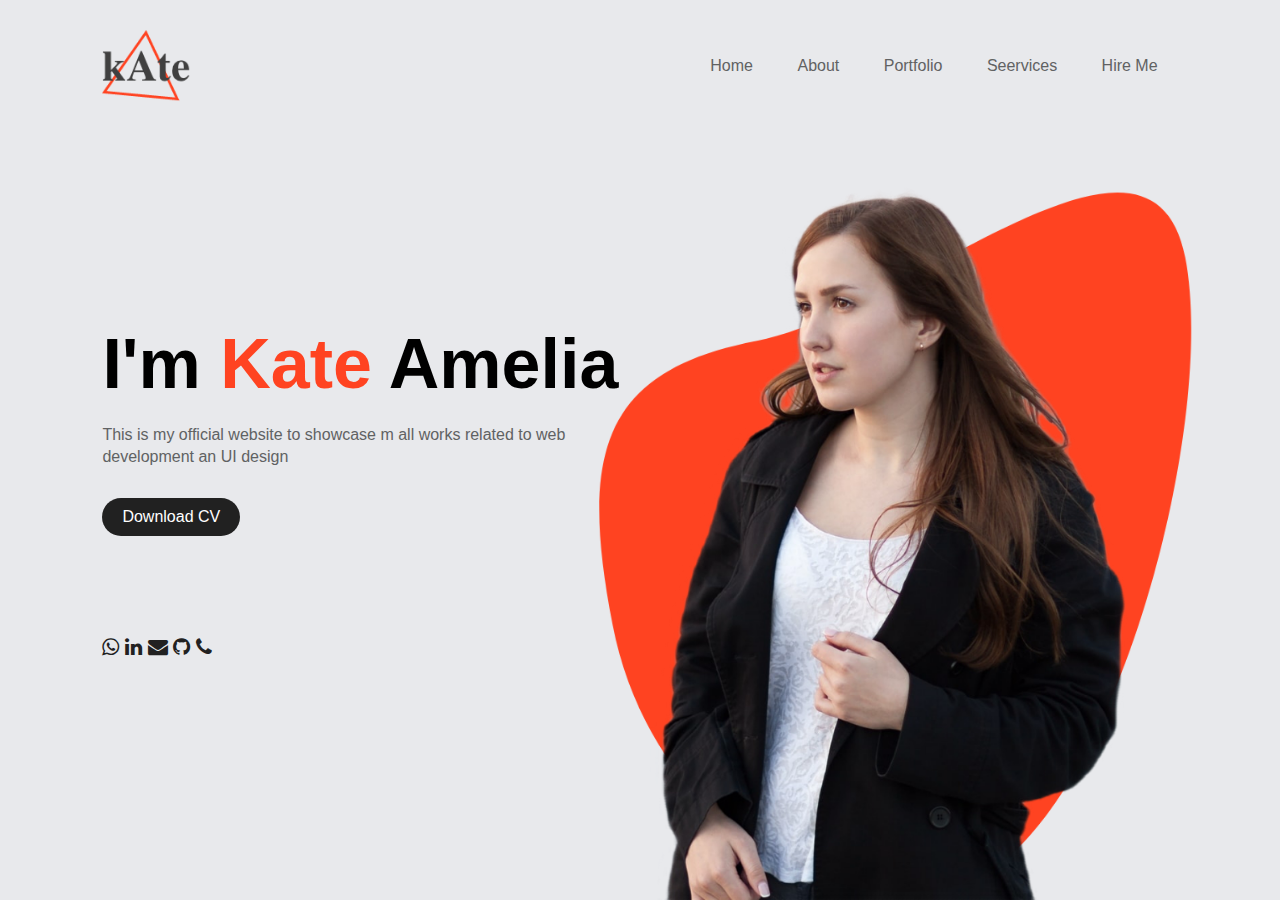
<file: wwwroot/index.html>
<!DOCTYPE html>
<html lang="en">
<head>
    <meta charset="UTF-8">
    <meta name="viewport" content="width=device-width, initial-scale=1.0">
    <title>Example | Portfolio</title>
    <link rel="stylesheet" href="style.css">
    <link rel="stylesheet" href="https://stackpath.bootstrapcdn.com/font-awesome/4.7.0/css/font-awesome.min.css" integrity="sha384-wvfXpqpZZVQGK6TAh5PVlGOfQNHSoD2xbE+QkPxCAFlNEevoEH3Sl0sibVcOQVnN" crossorigin="anonymous"></head>
<body>
    <div class="hero">
        <nav>
            <img src="logo.png"  class="logo">
            <ul>
                <li><a href="#">Home</a></li>
                <li><a href="#">About</a></li>
                <li><a href="#">Portfolio</a></li>
                <li><a href="#">Seervices</a></li>
                <li><a href="#">Hire Me</a></li>

            </ul>

        </nav>
        <div class="info">
            <h1>I'm <span> Kate</span> Amelia</h1>
            <p>This is my official website to showcase m all
                works related to web <br>development an UI design
            </p>
            <a href="#">Download CV</a>
        </div>
        <div class="img-box">
            <img src="pattern.png" alt="" class="back-image">
            <img src="girl.png" alt="" class="front-image">

        </div>
        <div class="social-links">
            <a href="#"><i class="fa fa-whatsapp"></i></a>
            <a href="#"><i class="fa fa-linkedin"></i></a>
            <a href="#"><i class="fa fa-envelope"></i></a>
            <a href="#"><i class="fa fa-github"></i></a>
            <a href="#"><i class="fa fa-phone"></i></a>

        </div>
    </div>
    
</body>
</html>
</file>
<file: wwwroot/style.css>
*{
    margin: 0;
    padding: 0;
}
.hero{
    height: 100vh;
    max-width: 100%;
    background: #e8e9ec;
    position: relative;
    font-family: sans-serif;

}
nav{
    width: 84%;
    margin: auto;
    padding: 30px 0;
    display: flex;
    align-items: center;
    justify-content: space-between;

}
.logo{
    width: 100px;
}
nav ul li{
    display: inline-block;
    list-style: none;
    margin: 10px 20px;
}
nav ul li a{
    text-decoration: none;
    color: #616263;
}
nav ul li a:hover{
    color: #ff4321;
}
.info{
    margin-left: 8%;
    margin-top: 15%;
}
.info h1{
    font-size: 70px;
    margin-bottom: 20px;
}
span{
    color: #ff4321;
}
.info p{
    line-height: 22px;
    color: #606263;

}
.info a{
    background: #212121;
    color: #fff;
    text-decoration: none;
    padding: 10px 20px;
    margin: 30px 0;
    display: inline-block;
    border-radius: 5pc;
}
.img-box{
    width: 45%;
    height: 80%;
    position: absolute;
    bottom: 0;
    right: 100px;
}
.img-box img{
    height: 100%;
    position: absolute;
    left: 50%;
    bottom: 0;
    transform: translateX(-50%);
    transition: bottom 1s, left 1s;
}
.img-box:hover .back-image{
    bottom: 40px;
}
.img-box:hover .front-image{
    left: 54%;
}
.social-links{
   
    margin: 70px 0 10px 8%;

    font-size: 20px;
}
.social-links a{
    color: #212121;
}
.social-links a:hover{
    color: #ff4321;

}
</file>
